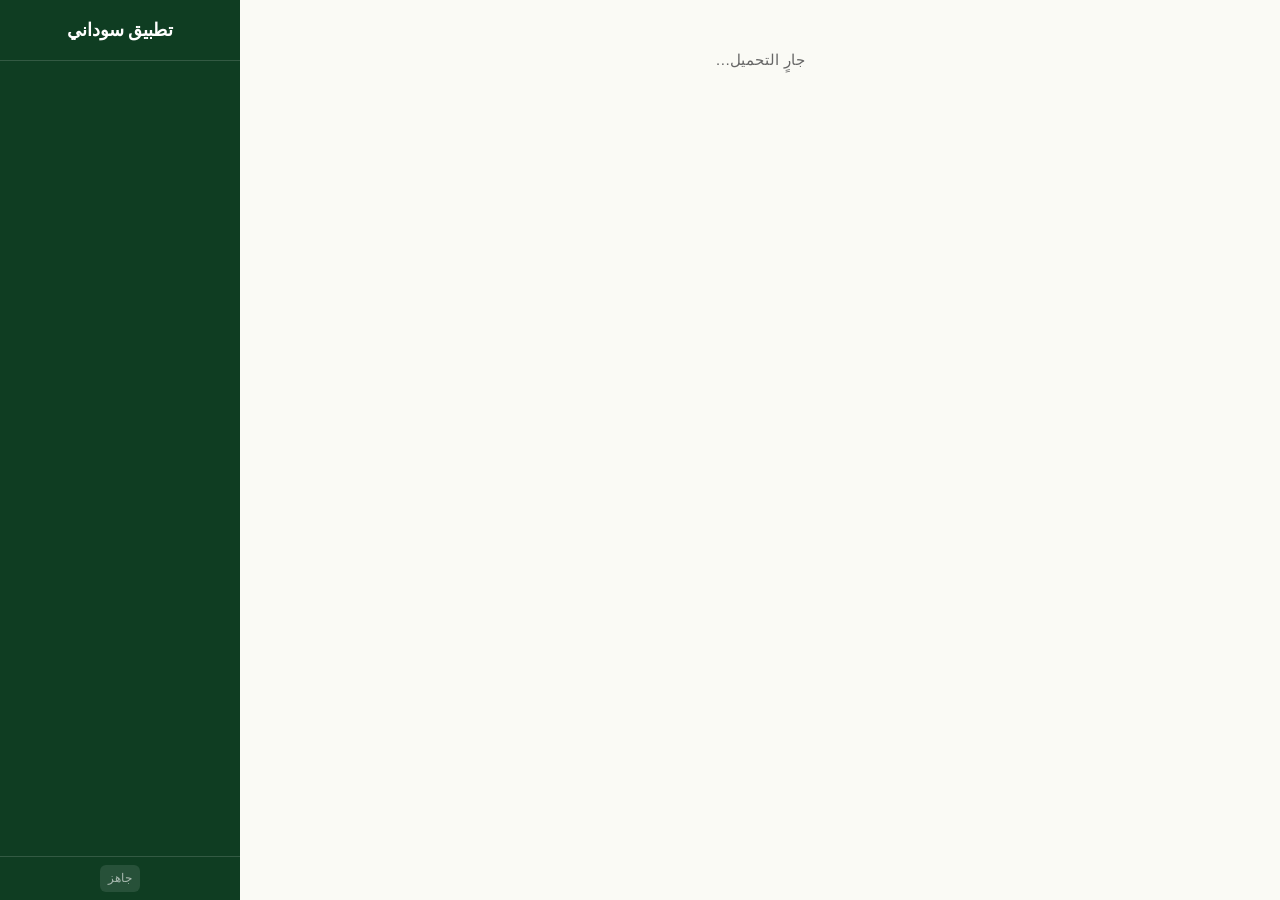
<file: shared/index.html>
<!DOCTYPE html>
<html lang="ar" dir="rtl">
<head>
  <meta charset="UTF-8">
  <meta name="viewport" content="width=device-width, initial-scale=1.0, maximum-scale=5.0">
  <meta name="theme-color" content="#1a5632">
  <meta name="description" content="تطبيق سوداني يعمل دون اتصال — Sudan offline PWA">
  <link rel="manifest" href="manifest.json">
  <title>تطبيق سوداني</title>
  <link rel="stylesheet" href="styles.css">
</head>
<body>
  <div id="app" class="app-layout">
    <!-- Sidebar nav placeholder — each app overrides these links -->
    <nav id="sidebar" class="sidebar">
      <div class="sidebar-header">
        <span class="app-title" id="app-title">تطبيق سوداني</span>
      </div>
      <ul class="nav-list" id="nav-list">
        <!-- nav items injected by app -->
      </ul>
      <div class="sidebar-footer">
        <span id="update-status" class="update-status">جاهز</span>
      </div>
    </nav>

    <!-- Main content area -->
    <main id="content" class="content">
      <div id="view-container" class="view-container">
        <!-- views injected by app -->
        <div class="loading-placeholder">جارٍ التحميل…</div>
      </div>
    </main>
  </div>

  <!-- Core shared scripts (no bundle step; vanilla ES modules) -->
  <script type="module" src="verify-hash.js"></script>
  <script type="module" src="db.js"></script>
  <!-- app.js provided by each extending app -->
</body>
</html>
</file>
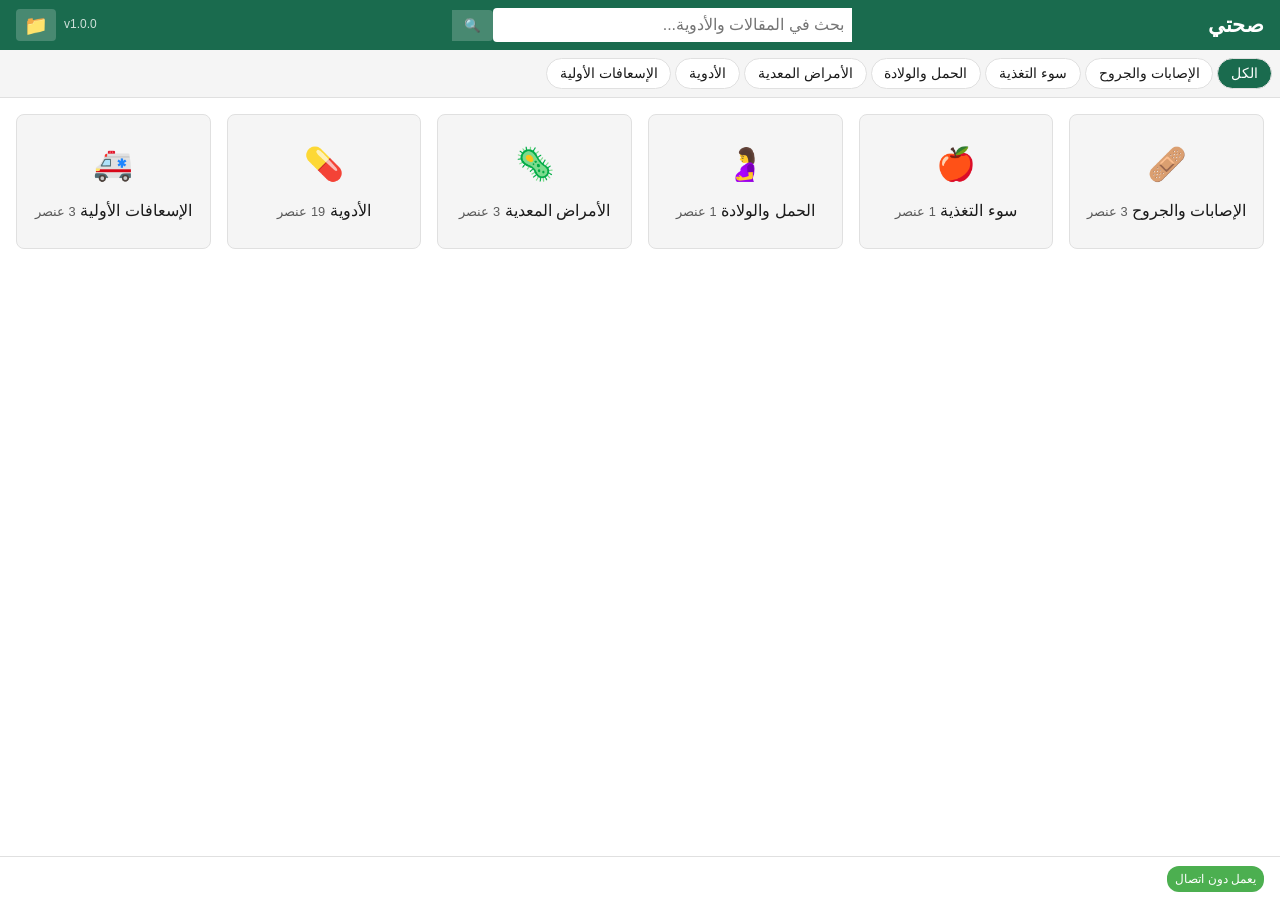
<file: sihhati/index.html>
<!DOCTYPE html>
<html lang="ar" dir="rtl">
<head>
  <meta charset="utf-8">
  <title>صحتي — المرجع الطبي</title>
  <meta name="description" content="مرجع طبي يعمل دون اتصال — إسعافات، أدوية، رعاية صحية">
  <meta name="viewport" content="width=device-width, initial-scale=1.0">
  <meta http-equiv="Content-Security-Policy" content="default-src 'self' data: blob: 'unsafe-inline'; object-src 'none';">
  <link rel="manifest" href="manifest.webmanifest">
  <link rel="stylesheet" href="css/app.css">
  <link rel="icon" href="img/icon-192.png">
</head>
<body>
  <header id="app-header">
    <h1>صحتي</h1>
    <div id="search-bar">
      <input type="search" id="search-input" placeholder="بحث في المقالات والأدوية..." autocomplete="off">
      <button id="search-btn" aria-label="بحث">🔍</button>
    </div>
    <div id="header-right">
      <div id="content-version" class="content-version">v1.0</div>
      <button id="share-btn" class="header-btn" title="تصدير/استيراد">📁</button>
    </div>
  </header>

  <nav id="category-nav">
    <button class="category-btn active" data-category="all">الكل</button>
    <!-- categories populated dynamically -->
  </nav>

  <main id="main-content">
    <!-- Home view: category grid -->
    <section id="home-view" class="view active">
      <div id="category-grid"></div>
    </section>

    <!-- Article list view -->
    <section id="article-list-view" class="view">
      <button class="back-btn">← رجوع</button>
      <h2 id="article-list-title"></h2>
      <div id="article-list"></div>
    </section>

    <!-- Drug lookup view -->
    <section id="drug-lookup-view" class="view">
      <button class="back-btn">← رجوع</button>
      <h2>بحث في الأدوية</h2>
      <div id="drug-search-bar">
        <input type="search" id="drug-search-input" placeholder="ابحث بالاسم العربي أو الإنجليزي..." autocomplete="off">
      </div>
      <div id="drug-results"></div>
    </section>

    <!-- Reader view -->
    <section id="reader-view" class="view">
      <button class="back-btn">← رجوع</button>
      <article id="article-content"></article>
      <div id="article-meta">
        <div id="meta-reviewed"></div>
        <div id="meta-reviewer"></div>
      </div>
    </section>

    <!-- Search results view -->
    <section id="search-view" class="view">
      <h2>نتائج البحث</h2>
      <button class="back-btn">← رجوع</button>
      <div id="search-results"></div>
    </section>

    <!-- Share/import view -->
    <section id="share-view" class="view">
      <button class="back-btn">← رجوع</button>
      <h2>المشاركة والاستيراد</h2>
      <div id="share-panel">
        <div class="share-card">
          <h3>تصدير المحتوى</h3>
          <p>صدّر كل المحتوى الطبي كملف مضغوط لمشاركته عبر البلوتوث.</p>
          <button id="export-btn" class="share-btn">📤 تصدير المحتوى</button>
          <div id="export-status"></div>
        </div>
        <div class="share-card">
          <h3>استيراد المحتوى</h3>
          <p>استورد محتوى طبي من ملف استلمته عبر البلوتوث.</p>
          <input type="file" id="import-file" accept=".json,.json.gz,.gz" style="display:none">
          <button id="import-btn" class="share-btn">📥 استيراد من ملف</button>
          <div id="import-status"></div>
        </div>
      </div>
    </section>
  </main>

  <footer>
    <div id="offline-indicator" class="offline-badge">يعمل دون اتصال</div>
  </footer>

  <script src="js/fuse.min.js"></script>
  <script src="js/marked.min.js"></script>
  <script type="module" src="js/app.js"></script>
</body>
</html>
</file>
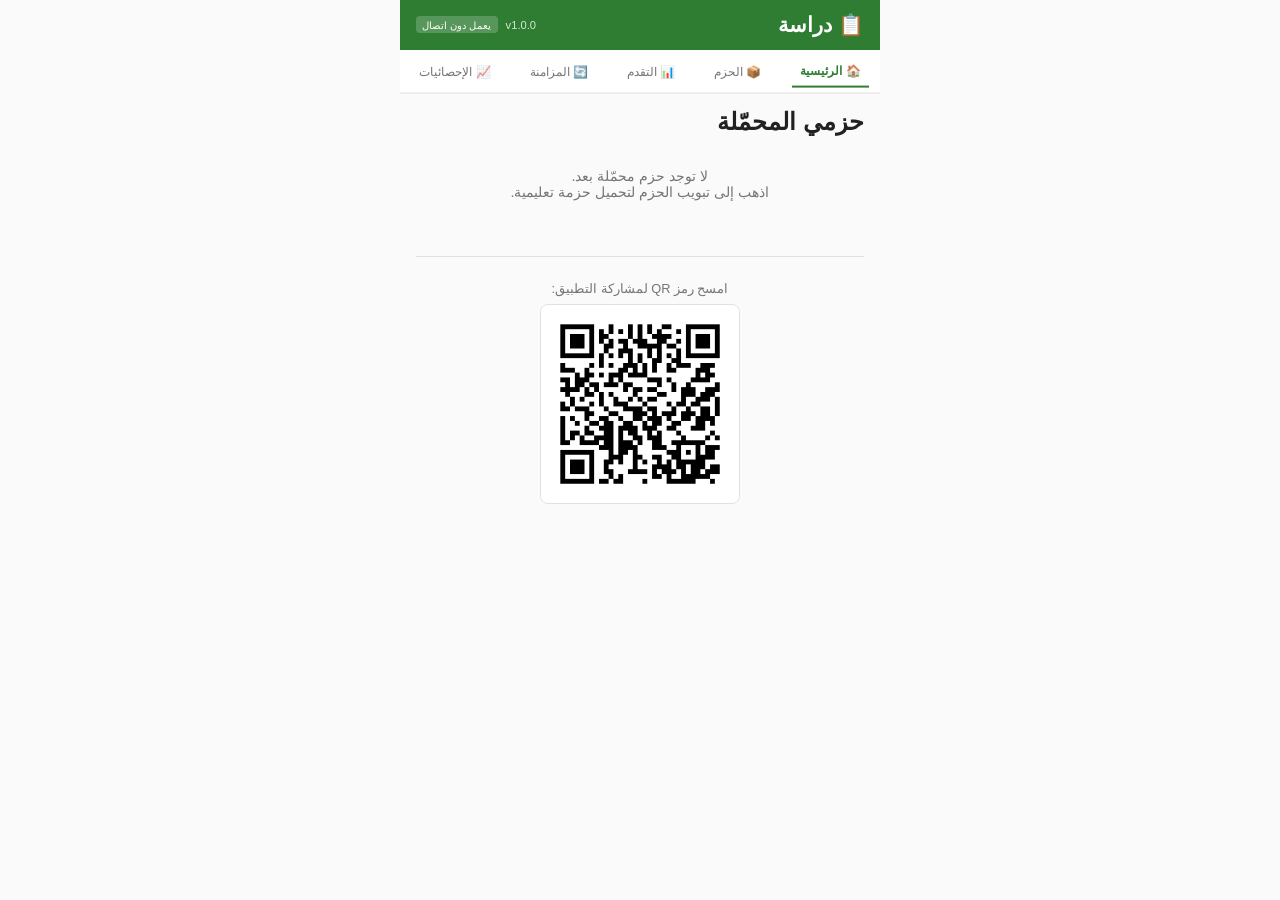
<file: derasa/www/index.html>
<!DOCTYPE html>
<html lang="ar" dir="rtl">
<head>
  <meta charset="utf-8">
  <title>دراسة — Derasa</title>
  <meta name="description" content="حزم تعليمية تعمل دون اتصال — Offline education packs">
  <meta name="viewport" content="width=device-width, initial-scale=1.0">
  <meta http-equiv="Content-Security-Policy" content="default-src 'self' data: blob: 'unsafe-inline'; object-src 'none';">
  <link rel="manifest" href="../manifest.webmanifest">
  <link rel="stylesheet" href="css/app.css">
  <link rel="icon" href="img/icon-192.png">
</head>
<body>
  <header id="app-header">
    <h1>📋 دراسة</h1>
    <div id="header-info">
      <span id="content-version" class="content-version">v1.0</span>
      <span id="offline-indicator" class="offline-badge">يعمل دون اتصال</span>
    </div>
  </header>

  <nav id="nav-bar">
    <button class="nav-btn active" data-view="home">🏠 الرئيسية</button>
    <button class="nav-btn" data-view="packs">📦 الحزم</button>
    <button class="nav-btn" data-view="progress">📊 التقدم</button>
    <button class="nav-btn" data-view="sync">🔄 المزامنة</button>
    <button class="nav-btn" data-view="dashboard">📈 الإحصائيات</button>
  </nav>

  <main id="main-content">

    <!-- HOME VIEW: downloaded packs overview -->
    <section id="home-view" class="view active">
      <h2>حزمي المحمّلة</h2>
      <div id="packs-grid"></div>
      <div id="home-empty" class="empty-state">
        <p>لا توجد حزم محمّلة بعد.</p>
        <p>اذهب إلى تبويب الحزم لتحميل حزمة تعليمية.</p>
      </div>
      <hr>
      <div id="qr-section" style="text-align:center; margin-top:1rem;">
        <p class="hint">امسح رمز QR لمشاركة التطبيق:</p>
        <img src="img/qr-code.png" alt="QR Code" style="width:200px; height:200px; border:1px solid var(--border); border-radius:8px;">
      </div>
    </section>

    <!-- PACKS VIEW: subject+level selection → manifest → download -->
    <section id="packs-view" class="view">
      <h2>تحميل الحزم</h2>

      <div id="pack-selectors">
        <div class="selector-group">
          <label>المادة:</label>
          <div id="subject-buttons" class="btn-group"></div>
        </div>
        <div class="selector-group">
          <label>الصف:</label>
          <div id="level-buttons" class="btn-group"></div>
        </div>
      </div>

      <div id="pack-manifest" style="display:none">
        <h3 id="manifest-title"></h3>
        <div id="manifest-lessons"></div>
        <button id="download-pack-btn" class="action-btn">⬇ تحميل الحزمة</button>
      </div>

      <div id="pack-download-status" class="status-msg"></div>

      <hr>
      <h3>استيراد حزمة عبر Bluetooth</h3>
      <p class="hint">استقبلت ملف حزمة (.json.gz) من جهاز آخر؟ استورده هنا:</p>
      <input type="file" id="import-file-input" accept=".json,.json.gz" style="display:none">
      <button id="import-pack-btn" class="action-btn">📂 استيراد من ملف</button>
      <div id="import-status" class="status-msg"></div>
      <hr>
      <h3>تصدير حزمة لمشاركتها</h3>
      <p class="hint">صدّر حزمة محمّلة كملف (.json.gz) لمشاركتها عبر Bluetooth:</p>
      <button id="export-pack-btn" class="action-btn">📤 تصدير الحزمة</button>
      <input type="file" id="export-file-input" accept=".json,.json.gz" style="display:none">
      <div id="export-status" class="status-msg"></div>
    </section>

    <!-- LESSON LIST VIEW: shows lessons in a downloaded pack -->
    <section id="lesson-list-view" class="view">
      <button class="back-btn" data-target="home">← رجوع</button>
      <h2 id="lesson-list-title"></h2>
      <div id="lesson-list"></div>
    </section>

    <!-- READER VIEW: render lesson markdown RTL -->
    <section id="reader-view" class="view">
      <button class="back-btn" data-target="lesson-list">← رجوع</button>
      <div id="lesson-progress-bar"></div>
      <h2 id="lesson-title"></h2>
      <article id="lesson-content" dir="rtl"></article>
      <button id="mark-complete-btn" class="action-btn">✓ إكمال الدرس</button>
      <button id="start-quiz-btn" class="action-btn">📝 اختبار</button>
    </section>

    <!-- QUIZ VIEW: multiple choice with instant feedback -->
    <section id="quiz-view" class="view">
      <button class="back-btn" data-target="reader">← رجوع</button>
      <h2 id="quiz-title"></h2>
      <div id="quiz-progress"></div>
      <div id="quiz-content"></div>
      <button id="quiz-next-btn" class="action-btn" style="display:none">التالي ←</button>
      <button id="quiz-finish-btn" class="action-btn" style="display:none">إنهاء الاختبار</button>
      <div id="quiz-result" style="display:none"></div>
    </section>

    <!-- PROGRESS VIEW: completed lessons + quiz scores -->
    <section id="progress-view" class="view">
      <h2>تقدمي</h2>
      <div id="progress-summary"></div>
      <div id="progress-list"></div>
    </section>

    <!-- SYNC VIEW: progress sync queue -->
    <section id="sync-view" class="view">
      <h2>مزامنة التقدم</h2>
      <div id="sync-status"></div>
      <button id="sync-now-btn" class="action-btn">🔄 مزامنة الآن</button>
      <div id="sync-queue-list"></div>
    </section>

    <!-- DASHBOARD VIEW: aggregate progress from backend -->
    <section id="dashboard-view" class="view">
      <h2>لوحة التقدم الإجمالية</h2>
      <div id="dashboard-status"></div>
      <div id="dashboard-content"></div>
    </section>

  </main>

  <script src="js/fuse.min.js"></script>
  <script src="js/marked.min.js"></script>
  <script type="module" src="js/app.js"></script>
</body>
</html>
</file>
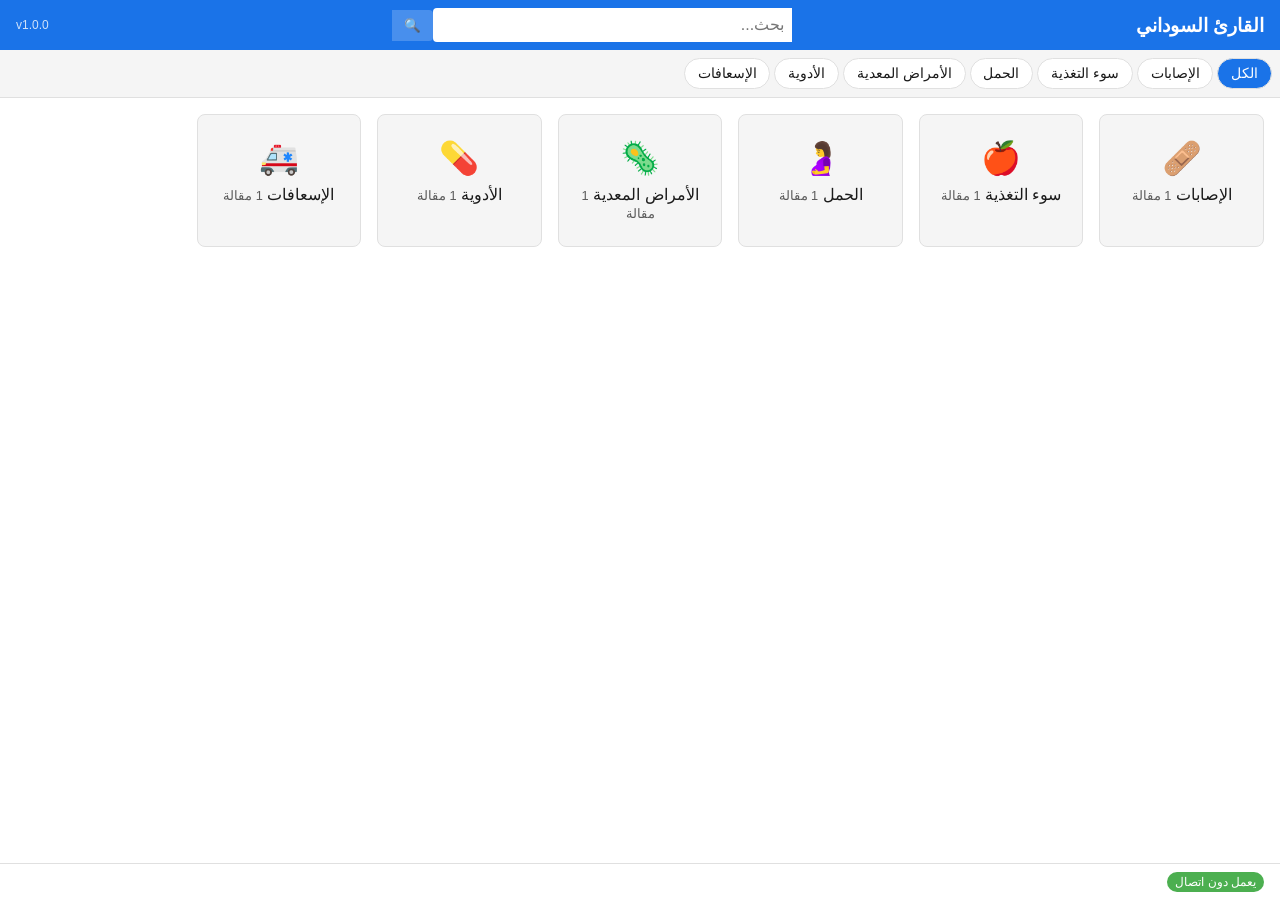
<file: kiwix-fork/www/index.html>
<!DOCTYPE html>
<html lang="ar" dir="rtl">
<head>
  <meta charset="utf-8">
  <title>Sudan Reader</title>
  <meta name="description" content="Offline reader for medical and educational content">
  <meta name="viewport" content="width=device-width, initial-scale=1.0">
  <meta http-equiv="Content-Security-Policy" content="default-src 'self' data: blob: 'unsafe-inline'; object-src 'none';">
  <link rel="manifest" href="../manifest.webmanifest">
  <link rel="stylesheet" href="css/app.css">
  <link rel="icon" href="img/icon-192.png">
</head>
<body>
  <header id="app-header">
    <h1>القارئ السوداني</h1>
    <div id="search-bar">
      <input type="search" id="search-input" placeholder="بحث..." autocomplete="off">
      <button id="search-btn" aria-label="بحث">🔍</button>
    </div>
    <div id="content-version" class="content-version">v1.0</div>
  </header>

  <nav id="category-nav">
    <button class="category-btn active" data-category="all">الكل</button>
    <!-- categories populated dynamically -->
  </nav>

  <main id="main-content">
    <!-- Home view: category list -->
    <section id="home-view" class="view active">
      <div id="category-grid"></div>
    </section>

    <!-- Article list view -->
    <section id="article-list-view" class="view">
      <button class="back-btn">← رجوع</button>
      <h2 id="article-list-title"></h2>
      <div id="article-list"></div>
    </section>

    <!-- Article reader view -->
    <section id="reader-view" class="view">
      <button class="back-btn">← رجوع</button>
      <article id="article-content"></article>
      <div id="article-meta"></div>
    </section>

    <!-- Search results view -->
    <section id="search-view" class="view">
      <h2>نتائج البحث</h2>
      <div id="search-results"></div>
    </section>
  </main>

  <footer>
    <div id="offline-indicator" class="offline-badge">يعمل دون اتصال</div>
  </footer>

  <script src="js/fuse.min.js"></script>
  <script src="js/marked.min.js"></script>
  <script type="module" src="js/app.js"></script>
</body>
</html>
</file>
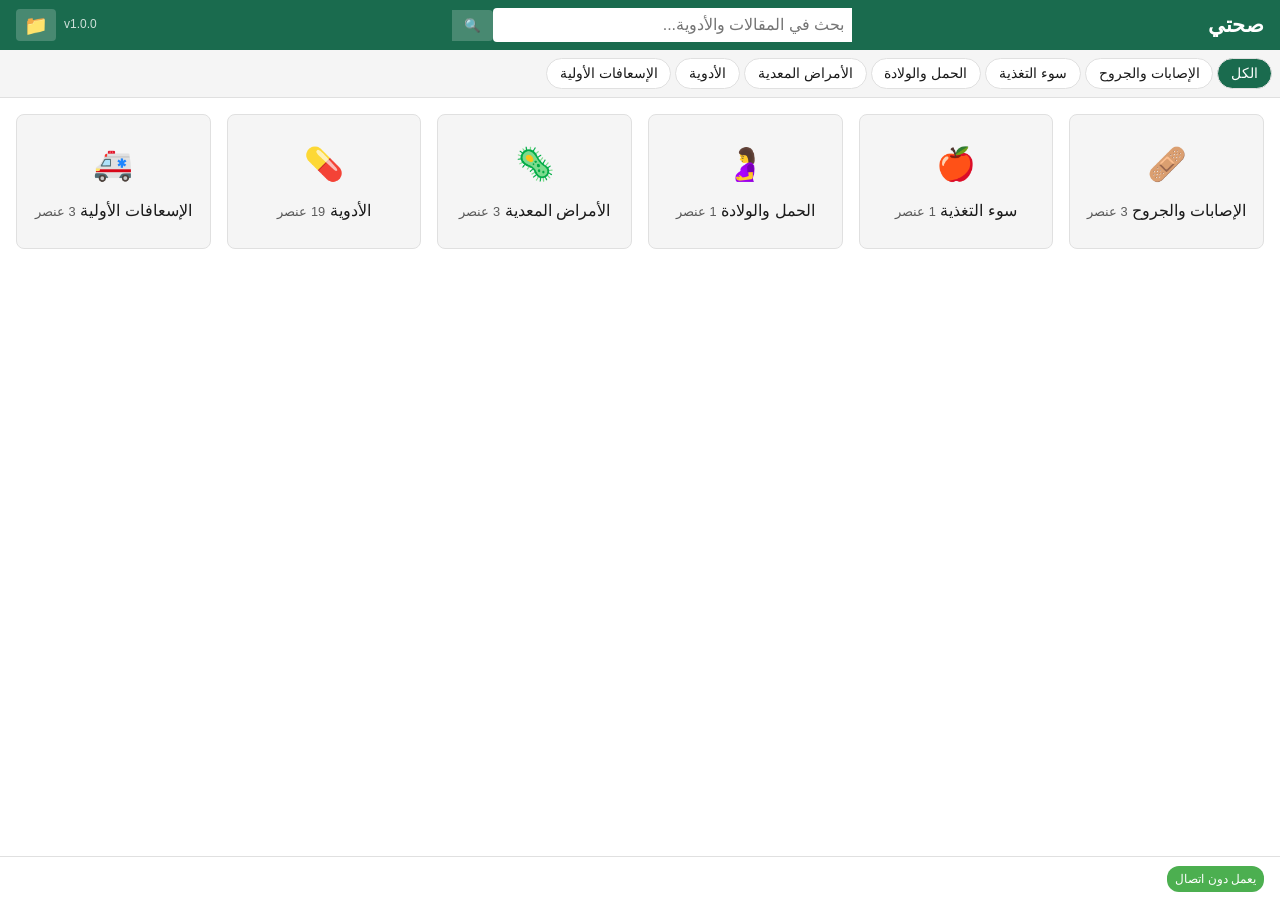
<file: sihhati/www/index.html>
<!DOCTYPE html>
<html lang="ar" dir="rtl">
<head>
  <meta charset="utf-8">
  <title>صحتي — المرجع الطبي</title>
  <meta name="description" content="مرجع طبي يعمل دون اتصال — إسعافات، أدوية، رعاية صحية">
  <meta name="viewport" content="width=device-width, initial-scale=1.0">
  <meta http-equiv="Content-Security-Policy" content="default-src 'self' data: blob: 'unsafe-inline'; object-src 'none';">
  <link rel="manifest" href="../manifest.webmanifest">
  <link rel="stylesheet" href="css/app.css">
  <link rel="icon" href="img/icon-192.png">
</head>
<body>
  <header id="app-header">
    <h1>صحتي</h1>
    <div id="search-bar">
      <input type="search" id="search-input" placeholder="بحث في المقالات والأدوية..." autocomplete="off">
      <button id="search-btn" aria-label="بحث">🔍</button>
    </div>
    <div id="header-right">
      <div id="content-version" class="content-version">v1.0</div>
      <button id="share-btn" class="header-btn" title="تصدير/استيراد">📁</button>
    </div>
  </header>

  <nav id="category-nav">
    <button class="category-btn active" data-category="all">الكل</button>
    <!-- categories populated dynamically -->
  </nav>

  <main id="main-content">
    <!-- Home view: category grid -->
    <section id="home-view" class="view active">
      <div id="category-grid"></div>
    </section>

    <!-- Article list view -->
    <section id="article-list-view" class="view">
      <button class="back-btn">← رجوع</button>
      <h2 id="article-list-title"></h2>
      <div id="article-list"></div>
    </section>

    <!-- Drug lookup view -->
    <section id="drug-lookup-view" class="view">
      <button class="back-btn">← رجوع</button>
      <h2>بحث في الأدوية</h2>
      <div id="drug-search-bar">
        <input type="search" id="drug-search-input" placeholder="ابحث بالاسم العربي أو الإنجليزي..." autocomplete="off">
      </div>
      <div id="drug-results"></div>
    </section>

    <!-- Reader view -->
    <section id="reader-view" class="view">
      <button class="back-btn">← رجوع</button>
      <article id="article-content"></article>
      <div id="article-meta">
        <div id="meta-reviewed"></div>
        <div id="meta-reviewer"></div>
      </div>
    </section>

    <!-- Search results view -->
    <section id="search-view" class="view">
      <h2>نتائج البحث</h2>
      <button class="back-btn">← رجوع</button>
      <div id="search-results"></div>
    </section>

    <!-- Share/import view -->
    <section id="share-view" class="view">
      <button class="back-btn">← رجوع</button>
      <h2>المشاركة والاستيراد</h2>
      <div id="share-panel">
        <div class="share-card">
          <h3>تصدير المحتوى</h3>
          <p>صدّر كل المحتوى الطبي كملف مضغوط لمشاركته عبر البلوتوث.</p>
          <button id="export-btn" class="share-btn">📤 تصدير المحتوى</button>
          <div id="export-status"></div>
        </div>
        <div class="share-card">
          <h3>استيراد المحتوى</h3>
          <p>استورد محتوى طبي من ملف استلمته عبر البلوتوث.</p>
          <input type="file" id="import-file" accept=".json,.json.gz,.gz" style="display:none">
          <button id="import-btn" class="share-btn">📥 استيراد من ملف</button>
          <div id="import-status"></div>
        </div>
      </div>
    </section>
  </main>

  <footer>
    <div id="offline-indicator" class="offline-badge">يعمل دون اتصال</div>
  </footer>

  <script src="js/fuse.min.js"></script>
  <script src="js/marked.min.js"></script>
  <script type="module" src="js/app.js"></script>
</body>
</html>
</file>
<file: shared/styles.css>
/**
 * styles.css — RTL-aware, Arabic-first layout (Flexbox only)
 *
 * Design goals:
 * - Arabic text is the primary language; all UI strings in RTL
 * - Layout uses ONLY Flexbox (no CSS Grid) for Android Chrome 7+ support
 * - Arabic text renders with system fonts (no web font downloads)
 * - Minimal payload: no frameworks, no CSS variables beyond simple :root
 * - Touch-friendly tap targets (min 44x44px) for 2016-era phones
 */

/* ---------------------------------------------------------------------------
   Base / Reset (minimal — no normalize.css dependency)
   --------------------------------------------------------------------------- */
*, *::before, *::after {
  box-sizing: border-box;
  margin: 0;
  padding: 0;
}

/* :root tokens — kept as simple custom properties (supported Chrome 49+)
   --------------------------------------------------------------------------- */
:root {
  --color-primary: #1a5632;     /* Sudan green */
  --color-primary-dark: #0f3d22;
  --color-accent: #cba92e;      /* Sudan gold */
  --color-bg: #fafaf5;
  --color-surface: #ffffff;
  --color-text: #1a1a1a;
  --color-text-muted: #666666;
  --color-border: #e0e0d5;
  --radius: 6px;
  --sidebar-width: 240px;
  --font-stack: "Droid Arabic Kufi", "Noto Naskh Arabic", "Naskh", "Amiri",
                "Geeza Pro", "Damascus", "Simplified Arabic", "Arial",
                "Segoe UI", Roboto, sans-serif;
}

html {
  font-size: 16px;
  -webkit-text-size-adjust: 100%;
}

body {
  font-family: var(--font-stack);
  background-color: var(--color-bg);
  color: var(--color-text);
  line-height: 1.6;
  font-size: 0.95rem;
  overflow-x: hidden;
}

a { color: var(--color-primary); text-decoration: none; }
a:hover { text-decoration: underline; }

/* ---------------------------------------------------------------------------
   App layout (Flexbox only)
   --------------------------------------------------------------------------- */
.app-layout {
  display: flex;
  flex-direction: row-reverse; /* RTL: sidebar on the right */
  min-height: 100vh;
  width: 100%;
}

/* ---------------------------------------------------------------------------
   Sidebar
   --------------------------------------------------------------------------- */
.sidebar {
  width: var(--sidebar-width);
  min-width: var(--sidebar-width);
  background-color: var(--color-primary-dark);
  color: #ffffff;
  display: flex;
  flex-direction: column;
  flex-shrink: 0;
}

.sidebar-header {
  padding: 1rem 0.75rem;
  text-align: center;
  border-bottom: 1px solid rgba(255, 255, 255, 0.15);
}

.app-title {
  font-size: 1.1rem;
  font-weight: bold;
  color: #ffffff;
}

.nav-list {
  list-style: none;
  display: flex;
  flex-direction: column;
  flex-grow: 1;
  padding: 0.5rem 0;
}

.nav-item {
  display: flex;
  align-items: center;
  padding: 0.75rem 1rem;
  color: rgba(255, 255, 255, 0.85);
  cursor: pointer;
  min-height: 44px;
  transition: background-color 0.15s;
}

.nav-item:hover {
  background-color: rgba(255, 255, 255, 0.1);
  text-decoration: none;
  color: #ffffff;
}

.nav-item.active {
  background-color: rgba(255, 255, 255, 0.18);
  border-right: 3px solid var(--color-accent); /* RTL: border on right side */
}

.sidebar-footer {
  padding: 0.5rem 0.75rem;
  border-top: 1px solid rgba(255, 255, 255, 0.15);
  font-size: 0.75rem;
  color: rgba(255, 255, 255, 0.6);
  text-align: center;
}

.update-status {
  display: inline-block;
  padding: 0.25rem 0.5rem;
  border-radius: var(--radius);
  background-color: rgba(255, 255, 255, 0.1);
}

/* ---------------------------------------------------------------------------
   Main content area
   --------------------------------------------------------------------------- */
.content {
  flex-grow: 1;
  display: flex;
  flex-direction: column;
  padding: 1rem;
  overflow-y: auto;
}

.view-container {
  display: flex;
  flex-direction: column;
  flex-grow: 1;
}

.loading-placeholder {
  text-align: center;
  padding: 2rem;
  color: var(--color-text-muted);
}

/* ---------------------------------------------------------------------------
   Cards / content blocks (reusable)
   --------------------------------------------------------------------------- */
.card {
  background-color: var(--color-surface);
  border: 1px solid var(--color-border);
  border-radius: var(--radius);
  padding: 1rem;
  margin-bottom: 0.75rem;
  display: flex;
  flex-direction: column;
}

.card-title {
  font-size: 1.05rem;
  font-weight: bold;
  margin-bottom: 0.5rem;
  color: var(--color-primary-dark);
}

.card-body {
  color: var(--color-text);
  line-height: 1.7;
}

/* ---------------------------------------------------------------------------
   Buttons
   --------------------------------------------------------------------------- */
.btn {
  display: inline-flex;
  align-items: center;
  justify-content: center;
  min-height: 44px;
  min-width: 44px;
  padding: 0.5rem 1.2rem;
  border: none;
  border-radius: var(--radius);
  background-color: var(--color-primary);
  color: #ffffff;
  font-family: var(--font-stack);
  font-size: 0.9rem;
  cursor: pointer;
  transition: background-color 0.15s;
}

.btn:hover { background-color: var(--color-primary-dark); }
.btn:active { background-color: var(--color-primary-dark); }
.btn-secondary {
  background-color: var(--color-surface);
  color: var(--color-primary);
  border: 1px solid var(--color-primary);
}

/* ---------------------------------------------------------------------------
   Typography helpers
   --------------------------------------------------------------------------- */
.text-muted { color: var(--color-text-muted); }
.text-center { text-align: center; }
.text-right { text-align: right; }
.text-left { text-align: left; }

h1 { font-size: 1.4rem; color: var(--color-primary-dark); margin-bottom: 0.75rem; }
h2 { font-size: 1.2rem; color: var(--color-primary-dark); margin-bottom: 0.5rem; }
h3 { font-size: 1.05rem; margin-bottom: 0.4rem; }
p { margin-bottom: 0.6rem; }
ul, ol { padding-right: 1.5rem; margin-bottom: 0.6rem; } /* RTL padding */

/* ---------------------------------------------------------------------------
   Responsive: collapse sidebar to top bar on narrow screens
   --------------------------------------------------------------------------- */
@media (max-width: 768px) {
  .app-layout {
    flex-direction: column;
  }

  .sidebar {
    width: 100%;
    min-width: 100%;
    flex-direction: row;
    overflow-x: auto;
  }

  .sidebar-header {
    padding: 0.5rem 0.75rem;
    border-bottom: none;
    border-left: 1px solid rgba(255, 255, 255, 0.15);
    white-space: nowrap;
  }

  .nav-list {
    flex-direction: row;
    flex-wrap: nowrap;
    padding: 0;
  }

  .nav-item {
    padding: 0.5rem 0.75rem;
    white-space: nowrap;
    border-bottom: none;
  }

  .nav-item.active {
    border-right: none;
    border-bottom: 3px solid var(--color-accent);
  }

  .sidebar-footer {
    display: none;
  }
}

/* ---------------------------------------------------------------------------
   Print: hide chrome, show content
   --------------------------------------------------------------------------- */
@media print {
  .sidebar { display: none; }
  .content { padding: 0; }
}
</file>
<file: sihhati/css/app.css>
:root {
  --primary: #1a6b4e;
  --primary-light: #2d8b68;
  --bg: #ffffff;
  --text: #1a1a1a;
  --card-bg: #f5f5f5;
  --border: #e0e0e0;
  --offline: #4caf50;
  --warning: #c62828;
  --warning-bg: #ffebee;
  --success: #2e7d32;
  --success-bg: #e8f5e9;
}

[data-theme="dark"] {
  --bg: #1a1a2e;
  --text: #e0e0e0;
  --card-bg: #16213e;
  --border: #30475e;
  --primary: #64b5f6;
  --primary-light: #90caf9;
}

* { margin: 0; padding: 0; box-sizing: border-box; }
html, body { height: 100%; overflow-x: hidden; }

body {
  font-family: 'Droid Arabic Kufi', 'Noto Naskh Arabic', 'Naskh', 'Amiri',
               'Geeza Pro', 'Segoe UI', Tahoma, Arial, sans-serif;
  background: var(--bg);
  color: var(--text);
  display: flex;
  flex-direction: column;
  min-height: 100vh;
  line-height: 1.6;
}

/* Header */
#app-header {
  background: var(--primary);
  color: #fff;
  padding: 0.5rem 1rem;
  display: flex;
  align-items: center;
  justify-content: space-between;
  flex-wrap: wrap;
  gap: 0.5rem;
}
#app-header h1 { font-size: 1.3rem; }

#search-bar {
  display: flex;
  align-items: center;
  flex: 1;
  max-width: 400px;
}
#search-input {
  flex: 1;
  padding: 0.5rem;
  border: none;
  border-radius: 4px 0 0 4px;
  font-size: 1rem;
  font-family: inherit;
}
#search-btn {
  padding: 0.5rem 0.75rem;
  border: none;
  border-radius: 0 4px 4px 0;
  background: rgba(255,255,255,0.2);
  color: #fff;
  cursor: pointer;
}

#header-right {
  display: flex;
  align-items: center;
  gap: 0.5rem;
}
.content-version {
  font-size: 0.75rem;
  opacity: 0.8;
}
.header-btn {
  background: rgba(255,255,255,0.2);
  border: none;
  color: #fff;
  font-size: 1.2rem;
  padding: 0.3rem 0.5rem;
  border-radius: 4px;
  cursor: pointer;
  min-width: 36px;
}

/* Category nav */
#category-nav {
  display: flex;
  gap: 0.25rem;
  padding: 0.5rem;
  overflow-x: auto;
  background: var(--card-bg);
  border-bottom: 1px solid var(--border);
}
.category-btn {
  white-space: nowrap;
  padding: 0.4rem 0.8rem;
  border: 1px solid var(--border);
  border-radius: 16px;
  background: var(--bg);
  color: var(--text);
  cursor: pointer;
  font-size: 0.9rem;
  font-family: inherit;
}
.category-btn.active { background: var(--primary); color: #fff; }

/* Main content */
#main-content { flex: 1; padding: 1rem; overflow-y: auto; }

.view { display: none; }
.view.active { display: block; }

/* Category grid (home view) */
#category-grid {
  display: flex;
  flex-wrap: wrap;
  gap: 1rem;
  justify-content: center;
}
.category-card {
  background: var(--card-bg);
  border: 1px solid var(--border);
  border-radius: 8px;
  padding: 1.5rem 1rem;
  text-align: center;
  cursor: pointer;
  transition: transform 0.2s, box-shadow 0.2s;
  min-width: 140px;
  flex: 1 1 140px;
  max-width: 200px;
}
.category-card:hover {
  transform: translateY(-2px);
  box-shadow: 0 2px 8px rgba(0,0,0,0.1);
}
.category-card .icon { font-size: 2rem; display: block; margin-bottom: 0.5rem; }
.category-card .count { font-size: 0.8rem; opacity: 0.7; }

/* Article list */
#article-list { display: flex; flex-direction: column; gap: 0.5rem; }
.article-item {
  padding: 0.75rem 1rem;
  background: var(--card-bg);
  border: 1px solid var(--border);
  border-radius: 6px;
  cursor: pointer;
}
.article-item:hover { background: var(--primary); color: #fff; }
.article-item h3 { font-size: 1rem; }
.article-item .snippet { font-size: 0.85rem; opacity: 0.7; margin-top: 0.25rem; }

/* Drug lookup */
#drug-search-bar {
  margin-bottom: 1rem;
}
#drug-search-input {
  width: 100%;
  padding: 0.6rem;
  border: 1px solid var(--border);
  border-radius: 6px;
  font-size: 1rem;
  font-family: inherit;
}
#drug-results { display: flex; flex-direction: column; gap: 0.5rem; }
.drug-result-item {
  padding: 0.75rem 1rem;
  background: var(--card-bg);
  border: 1px solid var(--border);
  border-radius: 6px;
  cursor: pointer;
  display: flex;
  flex-direction: column;
}
.drug-result-item:hover { background: var(--primary); color: #fff; }
.drug-name-ar { font-size: 1.05rem; font-weight: bold; }
.drug-name-en { font-size: 0.85rem; opacity: 0.7; font-style: italic; }
.drug-dosage { font-size: 0.85rem; opacity: 0.6; margin-top: 0.25rem; }

/* Reader */
#article-content {
  line-height: 1.8;
  font-size: 1.05rem;
}
#article-content h1, #article-content h2, #article-content h3 { margin: 1rem 0 0.5rem; }
#article-content p { margin-bottom: 1rem; }
#article-content ul, #article-content ol { margin: 0.5rem 1.5rem; }
#article-content table { border-collapse: collapse; width: 100%; margin: 1rem 0; }
#article-content th, #article-content td { border: 1px solid var(--border); padding: 0.5rem; }
#article-content th { background: var(--card-bg); }
#article-content blockquote {
  border-right: 4px solid var(--primary);
  background: var(--card-bg);
  padding: 0.75rem 1rem;
  margin: 1rem 0;
  border-radius: 4px;
}

#article-meta {
  margin-top: 2rem;
  padding-top: 1rem;
  border-top: 1px solid var(--border);
  font-size: 0.8rem;
  opacity: 0.7;
}
#meta-reviewed, #meta-reviewer { margin-bottom: 0.25rem; }

/* Back button */
.back-btn {
  background: none;
  border: none;
  color: var(--primary);
  font-size: 1rem;
  cursor: pointer;
  margin-bottom: 1rem;
  padding: 0.25rem 0;
  font-family: inherit;
}

/* Search results */
#search-results { display: flex; flex-direction: column; gap: 0.5rem; }
.search-result-item {
  padding: 0.75rem;
  background: var(--card-bg);
  border-radius: 6px;
  cursor: pointer;
}
.search-result-item:hover { background: var(--primary); color: #fff; }
.search-result-item .snippet { font-size: 0.85rem; opacity: 0.7; margin-top: 0.25rem; }

/* Share/import panel */
#share-panel { display: flex; flex-direction: column; gap: 1rem; max-width: 500px; }
.share-card {
  background: var(--card-bg);
  border: 1px solid var(--border);
  border-radius: 8px;
  padding: 1.25rem;
}
.share-card h3 { margin-bottom: 0.5rem; }
.share-card p { font-size: 0.9rem; opacity: 0.7; margin-bottom: 1rem; }
.share-btn {
  display: inline-flex;
  align-items: center;
  gap: 0.5rem;
  padding: 0.6rem 1.2rem;
  background: var(--primary);
  color: #fff;
  border: none;
  border-radius: 6px;
  cursor: pointer;
  font-size: 0.95rem;
  font-family: inherit;
  min-height: 44px;
}
.share-btn:hover { background: var(--primary-light); }

.status-success { color: var(--success); font-size: 0.85rem; margin-top: 0.5rem; }
.status-error { color: var(--warning); font-size: 0.85rem; margin-top: 0.5rem; }
.status-warning { color: #e65100; font-size: 0.85rem; margin-top: 0.5rem; }
.status-progress { color: var(--primary); font-size: 0.85rem; margin-top: 0.5rem; }

/* Footer */
footer { padding: 0.5rem 1rem; border-top: 1px solid var(--border); }
.offline-badge {
  display: inline-block;
  background: var(--offline);
  color: #fff;
  padding: 0.2rem 0.5rem;
  border-radius: 12px;
  font-size: 0.75rem;
}

/* Hash warning */
.hash-warning {
  background: var(--warning-bg);
  color: var(--warning);
  padding: 0.75rem;
  border-radius: 6px;
  margin: 1rem 0;
  font-weight: bold;
}

/* Loading */
.loading { text-align: center; padding: 2rem; opacity: 0.5; }

/* Responsive */
@media (max-width: 600px) {
  #app-header { flex-direction: column; align-items: stretch; }
  #search-bar { max-width: 100%; }
  #category-grid { flex-direction: column; }
  .category-card { max-width: 100%; }
}
</file>
<file: derasa/www/css/app.css>
/* app.css — Derasa offline education PWA
   RTL, dark-mode-friendly, Flexbox layout, Arabic system fonts */

:root {
  --primary: #2E7D32;
  --primary-light: #4CAF50;
  --primary-dark: #1B5E20;
  --bg: #FAFAFA;
  --card-bg: #FFFFFF;
  --text: #212121;
  --text-muted: #757575;
  --border: #E0E0E0;
  --error: #D32F2F;
  --success: #388E3C;
  --warning: #F57C00;
  --quiz-correct: #C8E6C9;
  --quiz-wrong: #FFCDD2;
}

@media (prefers-color-scheme: dark) {
  :root {
    --bg: #1A1A1A;
    --card-bg: #2D2D2D;
    --text: #E0E0E0;
    --text-muted: #999;
    --border: #444;
    --primary: #4CAF50;
    --primary-light: #66BB6A;
    --primary-dark: #388E3C;
  }
}

* { margin: 0; padding: 0; box-sizing: border-box; }

body {
  font-family: 'Segoe UI', Tahoma, 'Noto Sans Arabic', 'Arabic UI', sans-serif;
  background: var(--bg);
  color: var(--text);
  direction: rtl;
  max-width: 480px;
  margin: 0 auto;
  min-height: 100vh;
}

/* Header */
#app-header {
  background: var(--primary);
  color: white;
  padding: 0.8rem 1rem;
  display: flex;
  justify-content: space-between;
  align-items: center;
  position: sticky;
  top: 0;
  z-index: 100;
}

#app-header h1 { font-size: 1.3rem; font-weight: 700; }

#header-info { display: flex; gap: 0.5rem; align-items: center; font-size: 0.7rem; }

.content-version { opacity: 0.8; color: white; }

.offline-badge {
  background: rgba(255,255,255,0.2);
  color: white;
  padding: 0.15rem 0.4rem;
  border-radius: 4px;
  font-size: 0.65rem;
}

/* Nav bar */
#nav-bar {
  display: flex;
  justify-content: space-around;
  background: var(--card-bg);
  border-bottom: 1px solid var(--border);
  padding: 0.3rem 0;
  position: sticky;
  top: 3.2rem;
  z-index: 99;
}

.nav-btn {
  background: none;
  border: none;
  color: var(--text-muted);
  font-size: 0.75rem;
  padding: 0.5rem;
  cursor: pointer;
  font-family: inherit;
}

.nav-btn.active {
  color: var(--primary);
  font-weight: 700;
  border-bottom: 2px solid var(--primary);
}

/* Main content */
#main-content { padding: 1rem; }

.view { display: none; }
.view.active { display: block; }

/* Packs grid (home) */
#packs-grid {
  display: flex;
  flex-direction: column;
  gap: 0.8rem;
}

.pack-card {
  background: var(--card-bg);
  border: 1px solid var(--border);
  border-radius: 8px;
  padding: 1rem;
  cursor: pointer;
  transition: border-color 0.2s;
}

.pack-card:hover { border-color: var(--primary); }
.pack-card h3 { margin-bottom: 0.5rem; font-size: 1.05rem; }

.pack-stats {
  display: flex;
  flex-wrap: wrap;
  gap: 0.5rem;
  font-size: 0.8rem;
  color: var(--text-muted);
}

/* Empty state */
.empty-state {
  text-align: center;
  padding: 2rem 1rem;
  color: var(--text-muted);
  font-size: 0.9rem;
}

/* Pack selectors */
.selector-group { margin-bottom: 1rem; }
.selector-group > label { display: block; margin-bottom: 0.4rem; font-weight: 600; }

.btn-group {
  display: flex;
  flex-wrap: wrap;
  gap: 0.4rem;
}

.select-btn {
  background: var(--card-bg);
  border: 2px solid var(--border);
  border-radius: 20px;
  padding: 0.4rem 0.8rem;
  font-size: 0.85rem;
  cursor: pointer;
  font-family: inherit;
  color: var(--text);
  transition: all 0.2s;
}

.select-btn.active {
  border-color: var(--primary);
  background: var(--primary);
  color: white;
}

/* Manifest */
#pack-manifest {
  margin-top: 1rem;
  padding: 1rem;
  background: var(--card-bg);
  border-radius: 8px;
  border: 1px solid var(--border);
}

#manifest-lessons { margin: 0.8rem 0; }

.lesson-item {
  display: flex;
  align-items: center;
  gap: 0.5rem;
  padding: 0.6rem;
  border-radius: 4px;
  margin-bottom: 0.3rem;
  background: var(--bg);
}

.lesson-item.completed { opacity: 0.7; }
.lesson-item.completed .lesson-title { text-decoration: line-through; }

.lesson-num {
  background: var(--primary);
  color: white;
  border-radius: 50%;
  width: 24px;
  height: 24px;
  display: flex;
  align-items: center;
  justify-content: center;
  font-size: 0.75rem;
  flex-shrink: 0;
}

.done-badge { color: var(--success); font-weight: 700; margin-right: auto; }

/* Action button */
.action-btn {
  background: var(--primary);
  color: white;
  border: none;
  border-radius: 8px;
  padding: 0.6rem 1.2rem;
  font-size: 0.9rem;
  font-weight: 600;
  cursor: pointer;
  font-family: inherit;
  margin: 0.5rem 0;
  transition: background 0.2s;
}

.action-btn:hover { background: var(--primary-dark); }

/* Status messages */
.status-msg { font-size: 0.85rem; margin: 0.5rem 0; color: var(--text-muted); }
.hint { font-size: 0.8rem; color: var(--text-muted); margin-bottom: 0.5rem; }

hr { border: none; border-top: 1px solid var(--border); margin: 1.5rem 0; }

/* Lesson reader */
#reader-view { padding: 1rem; }

#lesson-progress-bar { margin-bottom: 0.8rem; }

.progress-bar-container {
  position: relative;
  background: var(--border);
  border-radius: 10px;
  height: 24px;
  overflow: hidden;
}

.progress-bar-fill {
  background: var(--primary-light);
  height: 100%;
  transition: width 0.3s;
}

.progress-bar-text {
  position: absolute;
  top: 0;
  left: 50%;
  transform: translateX(-50%);
  line-height: 24px;
  font-size: 0.7rem;
  color: var(--text);
}

#lesson-content {
  line-height: 1.8;
  font-size: 0.95rem;
}

#lesson-content h2 { margin: 0.8rem 0 0.5rem; color: var(--primary-dark); }
#lesson-content h3 { margin: 0.6rem 0 0.4rem; }
#lesson-content table { width: 100%; border-collapse: collapse; margin: 0.5rem 0; }
#lesson-content th, #lesson-content td {
  border: 1px solid var(--border);
  padding: 0.4rem;
  text-align: center;
}
#lesson-content th { background: var(--primary-light); color: white; }
#lesson-content code { background: var(--border); padding: 0.1rem 0.3rem; border-radius: 3px; }
#lesson-content ul, #lesson-content ol { padding-right: 1.5rem; margin: 0.5rem 0; }

/* Quiz */
#quiz-view { padding: 1rem; }

#quiz-progress { font-size: 0.8rem; color: var(--text-muted); margin-bottom: 0.5rem; }

.quiz-question h3 {
  margin-bottom: 0.8rem;
  font-size: 1rem;
  line-height: 1.6;
}

.quiz-options { display: flex; flex-direction: column; gap: 0.5rem; }

.quiz-option {
  background: var(--card-bg);
  border: 2px solid var(--border);
  border-radius: 8px;
  padding: 0.7rem;
  font-size: 0.9rem;
  cursor: pointer;
  font-family: inherit;
  text-align: right;
  color: var(--text);
  display: flex;
  align-items: center;
  gap: 0.4rem;
}

.quiz-option:hover:not(:disabled) { border-color: var(--primary); }
.quiz-option:disabled { cursor: default; }

.quiz-option.correct {
  border-color: var(--success);
  background: var(--quiz-correct);
}

.quiz-option.wrong {
  border-color: var(--error);
  background: var(--quiz-wrong);
}

.opt-letter {
  background: var(--primary);
  color: white;
  border-radius: 50%;
  width: 22px;
  height: 22px;
  display: inline-flex;
  align-items: center;
  justify-content: center;
  font-size: 0.75rem;
}

.quiz-option.correct .opt-letter { background: var(--success); }
.quiz-option.wrong .opt-letter { background: var(--error); }

/* Quiz feedback */
.quiz-feedback {
  margin-top: 0.8rem;
  padding: 0.8rem;
  border-radius: 8px;
  font-size: 0.85rem;
}

.quiz-feedback.correct { background: var(--quiz-correct); border-left: 4px solid var(--success); }
.quiz-feedback.wrong { background: var(--quiz-wrong); border-left: 4px solid var(--error); }

.feedback-result { font-weight: 700; margin-bottom: 0.3rem; }
.feedback-explanation { line-height: 1.6; }

/* Quiz result */
#quiz-result { margin-top: 1rem; text-align: center; }

.quiz-score {
  display: inline-block;
  font-size: 2rem;
  font-weight: 700;
  border-radius: 12px;
  padding: 1rem 1.5rem;
  margin: 1rem 0;
}

.quiz-score.pass { background: var(--quiz-correct); color: var(--success); }
.quiz-score.fail { background: var(--quiz-wrong); color: var(--error); }

/* Progress view */
.progress-summary-grid {
  display: flex;
  justify-content: space-around;
  margin-bottom: 1.5rem;
}

.progress-card {
  text-align: center;
  background: var(--card-bg);
  border: 1px solid var(--border);
  border-radius: 8px;
  padding: 0.8rem 0.5rem;
  font-size: 0.75rem;
  color: var(--text-muted);
}

.progress-card .big {
  display: block;
  font-size: 1.6rem;
  font-weight: 700;
  color: var(--primary);
  margin-bottom: 0.2rem;
}

.progress-item {
  padding: 0.5rem;
  border-bottom: 1px solid var(--border);
  font-size: 0.85rem;
  display: flex;
  align-items: center;
  gap: 0.3rem;
}

.progress-item .muted { color: var(--text-muted); font-size: 0.8rem; margin-right: auto; }
.progress-item .score-badge {
  background: var(--primary-light);
  color: white;
  border-radius: 4px;
  padding: 0.1rem 0.3rem;
  font-size: 0.75rem;
}

/* Sync message styles */
.success { color: var(--success); }
.error { color: var(--error); }

/* Back button */
.back-btn {
  background: none;
  border: none;
  color: var(--primary);
  font-size: 0.9rem;
  cursor: pointer;
  font-family: inherit;
  margin-bottom: 0.8rem;
  padding: 0.3rem 0;
}

/* Dashboard */
.dashboard-summary {
  display: grid;
  grid-template-columns: 1fr 1fr;
  gap: 0.6rem;
  margin-bottom: 1.5rem;
}

.dashboard-table {
  width: 100%;
  border-collapse: collapse;
  font-size: 0.85rem;
}

.dashboard-table th {
  background: var(--primary-light);
  color: white;
  padding: 0.5rem;
  text-align: center;
  border: 1px solid var(--primary-light);
}

.dashboard-table td {
  padding: 0.5rem;
  border: 1px solid var(--border);
  text-align: center;
}

.dashboard-table td.num {
  font-weight: 700;
  color: var(--primary);
}

.dashboard-table tbody tr:nth-child(even) {
  background: var(--bg);
}

.dashboard-grid h3 {
  margin: 1rem 0 0.5rem;
  font-size: 1rem;
  color: var(--primary-dark);
}
</file>
<file: kiwix-fork/www/css/app.css>
:root {
  --primary: #1a73e8;
  --bg: #ffffff;
  --text: #1a1a1a;
  --card-bg: #f5f5f5;
  --border: #e0e0e0;
  --offline: #4caf50;
}

[data-theme="dark"] {
  --bg: #1a1a2e;
  --text: #e0e0e0;
  --card-bg: #16213e;
  --border: #30475e;
  --primary: #64b5f6;
}

* { margin: 0; padding: 0; box-sizing: border-box; }
html, body { height: 100%; overflow-x: hidden; }

body {
  font-family: 'Segoe UI', Tahoma, Arial, sans-serif;
  background: var(--bg);
  color: var(--text);
  display: flex;
  flex-direction: column;
  min-height: 100vh;
}

/* Header */
#app-header {
  background: var(--primary);
  color: #fff;
  padding: 0.5rem 1rem;
  display: flex;
  align-items: center;
  justify-content: space-between;
  flex-wrap: wrap;
  gap: 0.5rem;
}
#app-header h1 { font-size: 1.2rem; }

#search-bar {
  display: flex;
  align-items: center;
  flex: 1;
  max-width: 400px;
}
#search-input {
  flex: 1;
  padding: 0.5rem;
  border: none;
  border-radius: 4px 0 0 4px;
  font-size: 1rem;
}
#search-btn {
  padding: 0.5rem 0.75rem;
  border: none;
  border-radius: 0 4px 4px 0;
  background: rgba(255,255,255,0.2);
  color: #fff;
  cursor: pointer;
}

.content-version {
  font-size: 0.75rem;
  opacity: 0.8;
}

/* Category nav */
#category-nav {
  display: flex;
  gap: 0.25rem;
  padding: 0.5rem;
  overflow-x: auto;
  background: var(--card-bg);
  border-bottom: 1px solid var(--border);
}
.category-btn {
  white-space: nowrap;
  padding: 0.4rem 0.8rem;
  border: 1px solid var(--border);
  border-radius: 16px;
  background: var(--bg);
  color: var(--text);
  cursor: pointer;
  font-size: 0.9rem;
}
.category-btn.active { background: var(--primary); color: #fff; }

/* Main content */
#main-content { flex: 1; padding: 1rem; overflow-y: auto; }

.view { display: none; }
.view.active { display: block; }

/* Category grid (home view) */
#category-grid {
  display: grid;
  grid-template-columns: repeat(auto-fill, minmax(150px, 1fr));
  gap: 1rem;
}
.category-card {
  background: var(--card-bg);
  border: 1px solid var(--border);
  border-radius: 8px;
  padding: 1.5rem 1rem;
  text-align: center;
  cursor: pointer;
  transition: transform 0.2s;
}
.category-card:hover { transform: translateY(-2px); }
.category-card .icon { font-size: 2rem; display: block; margin-bottom: 0.5rem; }
.category-card .count { font-size: 0.8rem; opacity: 0.7; }

/* Article list */
#article-list { display: flex; flex-direction: column; gap: 0.5rem; }
.article-item {
  padding: 0.75rem 1rem;
  background: var(--card-bg);
  border: 1px solid var(--border);
  border-radius: 6px;
  cursor: pointer;
}
.article-item h3 { font-size: 1rem; }
.article-item .snippet { font-size: 0.85rem; opacity: 0.7; margin-top: 0.25rem; }

/* Reader */
#article-content {
  line-height: 1.8;
  font-size: 1.05rem;
}
#article-content h1, #article-content h2, #article-content h3 { margin: 1rem 0 0.5rem; }
#article-content p { margin-bottom: 1rem; }
#article-content ul, #article-content ol { margin: 0.5rem 1.5rem; }
#article-content table { border-collapse: collapse; width: 100%; margin: 1rem 0; }
#article-content th, #article-content td { border: 1px solid var(--border); padding: 0.5rem; }
#article-content th { background: var(--card-bg); }
#article-content .warning { background: #fff3cd; padding: 0.75rem; border-left: 4px solid #ffc107; border-radius: 4px; margin: 1rem 0; }
#article-content .drug-box { background: var(--card-bg); border: 1px solid var(--border); border-radius: 8px; padding: 1rem; margin: 1rem 0; }

#article-meta {
  margin-top: 2rem;
  padding-top: 1rem;
  border-top: 1px solid var(--border);
  font-size: 0.8rem;
  opacity: 0.7;
}

/* Back button */
.back-btn {
  background: none;
  border: none;
  color: var(--primary);
  font-size: 1rem;
  cursor: pointer;
  margin-bottom: 1rem;
  padding: 0.25rem 0;
}

/* Search results */
#search-results { display: flex; flex-direction: column; gap: 0.5rem; }
.search-result-item {
  padding: 0.75rem;
  background: var(--card-bg);
  border-radius: 6px;
  cursor: pointer;
}
.search-result-item .highlight { background: #ffeb3b; padding: 0 2px; border-radius: 2px; }

/* Footer */
footer { padding: 0.5rem 1rem; border-top: 1px solid var(--border); }
.offline-badge {
  display: inline-block;
  background: var(--offline);
  color: #fff;
  padding: 0.2rem 0.5rem;
  border-radius: 12px;
  font-size: 0.75rem;
}

/* Hash warning */
.hash-warning {
  background: #ffebee;
  color: #c62828;
  padding: 0.75rem;
  border-radius: 6px;
  margin: 1rem 0;
  font-weight: bold;
}

/* Loading */
.loading { text-align: center; padding: 2rem; opacity: 0.5; }

/* Responsive */
@media (max-width: 600px) {
  #app-header { flex-direction: column; align-items: stretch; }
  #search-bar { max-width: 100%; }
  #category-grid { grid-template-columns: repeat(2, 1fr); }
}
</file>
<file: sihhati/www/css/app.css>
:root {
  --primary: #1a6b4e;
  --primary-light: #2d8b68;
  --bg: #ffffff;
  --text: #1a1a1a;
  --card-bg: #f5f5f5;
  --border: #e0e0e0;
  --offline: #4caf50;
  --warning: #c62828;
  --warning-bg: #ffebee;
  --success: #2e7d32;
  --success-bg: #e8f5e9;
}

[data-theme="dark"] {
  --bg: #1a1a2e;
  --text: #e0e0e0;
  --card-bg: #16213e;
  --border: #30475e;
  --primary: #64b5f6;
  --primary-light: #90caf9;
}

* { margin: 0; padding: 0; box-sizing: border-box; }
html, body { height: 100%; overflow-x: hidden; }

body {
  font-family: 'Droid Arabic Kufi', 'Noto Naskh Arabic', 'Naskh', 'Amiri',
               'Geeza Pro', 'Segoe UI', Tahoma, Arial, sans-serif;
  background: var(--bg);
  color: var(--text);
  display: flex;
  flex-direction: column;
  min-height: 100vh;
  line-height: 1.6;
}

/* Header */
#app-header {
  background: var(--primary);
  color: #fff;
  padding: 0.5rem 1rem;
  display: flex;
  align-items: center;
  justify-content: space-between;
  flex-wrap: wrap;
  gap: 0.5rem;
}
#app-header h1 { font-size: 1.3rem; }

#search-bar {
  display: flex;
  align-items: center;
  flex: 1;
  max-width: 400px;
}
#search-input {
  flex: 1;
  padding: 0.5rem;
  border: none;
  border-radius: 4px 0 0 4px;
  font-size: 1rem;
  font-family: inherit;
}
#search-btn {
  padding: 0.5rem 0.75rem;
  border: none;
  border-radius: 0 4px 4px 0;
  background: rgba(255,255,255,0.2);
  color: #fff;
  cursor: pointer;
}

#header-right {
  display: flex;
  align-items: center;
  gap: 0.5rem;
}
.content-version {
  font-size: 0.75rem;
  opacity: 0.8;
}
.header-btn {
  background: rgba(255,255,255,0.2);
  border: none;
  color: #fff;
  font-size: 1.2rem;
  padding: 0.3rem 0.5rem;
  border-radius: 4px;
  cursor: pointer;
  min-width: 36px;
}

/* Category nav */
#category-nav {
  display: flex;
  gap: 0.25rem;
  padding: 0.5rem;
  overflow-x: auto;
  background: var(--card-bg);
  border-bottom: 1px solid var(--border);
}
.category-btn {
  white-space: nowrap;
  padding: 0.4rem 0.8rem;
  border: 1px solid var(--border);
  border-radius: 16px;
  background: var(--bg);
  color: var(--text);
  cursor: pointer;
  font-size: 0.9rem;
  font-family: inherit;
}
.category-btn.active { background: var(--primary); color: #fff; }

/* Main content */
#main-content { flex: 1; padding: 1rem; overflow-y: auto; }

.view { display: none; }
.view.active { display: block; }

/* Category grid (home view) */
#category-grid {
  display: flex;
  flex-wrap: wrap;
  gap: 1rem;
  justify-content: center;
}
.category-card {
  background: var(--card-bg);
  border: 1px solid var(--border);
  border-radius: 8px;
  padding: 1.5rem 1rem;
  text-align: center;
  cursor: pointer;
  transition: transform 0.2s, box-shadow 0.2s;
  min-width: 140px;
  flex: 1 1 140px;
  max-width: 200px;
}
.category-card:hover {
  transform: translateY(-2px);
  box-shadow: 0 2px 8px rgba(0,0,0,0.1);
}
.category-card .icon { font-size: 2rem; display: block; margin-bottom: 0.5rem; }
.category-card .count { font-size: 0.8rem; opacity: 0.7; }

/* Article list */
#article-list { display: flex; flex-direction: column; gap: 0.5rem; }
.article-item {
  padding: 0.75rem 1rem;
  background: var(--card-bg);
  border: 1px solid var(--border);
  border-radius: 6px;
  cursor: pointer;
}
.article-item:hover { background: var(--primary); color: #fff; }
.article-item h3 { font-size: 1rem; }
.article-item .snippet { font-size: 0.85rem; opacity: 0.7; margin-top: 0.25rem; }

/* Drug lookup */
#drug-search-bar {
  margin-bottom: 1rem;
}
#drug-search-input {
  width: 100%;
  padding: 0.6rem;
  border: 1px solid var(--border);
  border-radius: 6px;
  font-size: 1rem;
  font-family: inherit;
}
#drug-results { display: flex; flex-direction: column; gap: 0.5rem; }
.drug-result-item {
  padding: 0.75rem 1rem;
  background: var(--card-bg);
  border: 1px solid var(--border);
  border-radius: 6px;
  cursor: pointer;
  display: flex;
  flex-direction: column;
}
.drug-result-item:hover { background: var(--primary); color: #fff; }
.drug-name-ar { font-size: 1.05rem; font-weight: bold; }
.drug-name-en { font-size: 0.85rem; opacity: 0.7; font-style: italic; }
.drug-dosage { font-size: 0.85rem; opacity: 0.6; margin-top: 0.25rem; }

/* Reader */
#article-content {
  line-height: 1.8;
  font-size: 1.05rem;
}
#article-content h1, #article-content h2, #article-content h3 { margin: 1rem 0 0.5rem; }
#article-content p { margin-bottom: 1rem; }
#article-content ul, #article-content ol { margin: 0.5rem 1.5rem; }
#article-content table { border-collapse: collapse; width: 100%; margin: 1rem 0; }
#article-content th, #article-content td { border: 1px solid var(--border); padding: 0.5rem; }
#article-content th { background: var(--card-bg); }
#article-content blockquote {
  border-right: 4px solid var(--primary);
  background: var(--card-bg);
  padding: 0.75rem 1rem;
  margin: 1rem 0;
  border-radius: 4px;
}

#article-meta {
  margin-top: 2rem;
  padding-top: 1rem;
  border-top: 1px solid var(--border);
  font-size: 0.8rem;
  opacity: 0.7;
}
#meta-reviewed, #meta-reviewer { margin-bottom: 0.25rem; }

/* Back button */
.back-btn {
  background: none;
  border: none;
  color: var(--primary);
  font-size: 1rem;
  cursor: pointer;
  margin-bottom: 1rem;
  padding: 0.25rem 0;
  font-family: inherit;
}

/* Search results */
#search-results { display: flex; flex-direction: column; gap: 0.5rem; }
.search-result-item {
  padding: 0.75rem;
  background: var(--card-bg);
  border-radius: 6px;
  cursor: pointer;
}
.search-result-item:hover { background: var(--primary); color: #fff; }
.search-result-item .snippet { font-size: 0.85rem; opacity: 0.7; margin-top: 0.25rem; }

/* Share/import panel */
#share-panel { display: flex; flex-direction: column; gap: 1rem; max-width: 500px; }
.share-card {
  background: var(--card-bg);
  border: 1px solid var(--border);
  border-radius: 8px;
  padding: 1.25rem;
}
.share-card h3 { margin-bottom: 0.5rem; }
.share-card p { font-size: 0.9rem; opacity: 0.7; margin-bottom: 1rem; }
.share-btn {
  display: inline-flex;
  align-items: center;
  gap: 0.5rem;
  padding: 0.6rem 1.2rem;
  background: var(--primary);
  color: #fff;
  border: none;
  border-radius: 6px;
  cursor: pointer;
  font-size: 0.95rem;
  font-family: inherit;
  min-height: 44px;
}
.share-btn:hover { background: var(--primary-light); }

.status-success { color: var(--success); font-size: 0.85rem; margin-top: 0.5rem; }
.status-error { color: var(--warning); font-size: 0.85rem; margin-top: 0.5rem; }
.status-warning { color: #e65100; font-size: 0.85rem; margin-top: 0.5rem; }
.status-progress { color: var(--primary); font-size: 0.85rem; margin-top: 0.5rem; }

/* Footer */
footer { padding: 0.5rem 1rem; border-top: 1px solid var(--border); }
.offline-badge {
  display: inline-block;
  background: var(--offline);
  color: #fff;
  padding: 0.2rem 0.5rem;
  border-radius: 12px;
  font-size: 0.75rem;
}

/* Hash warning */
.hash-warning {
  background: var(--warning-bg);
  color: var(--warning);
  padding: 0.75rem;
  border-radius: 6px;
  margin: 1rem 0;
  font-weight: bold;
}

/* Loading */
.loading { text-align: center; padding: 2rem; opacity: 0.5; }

/* Responsive */
@media (max-width: 600px) {
  #app-header { flex-direction: column; align-items: stretch; }
  #search-bar { max-width: 100%; }
  #category-grid { flex-direction: column; }
  .category-card { max-width: 100%; }
}
</file>
